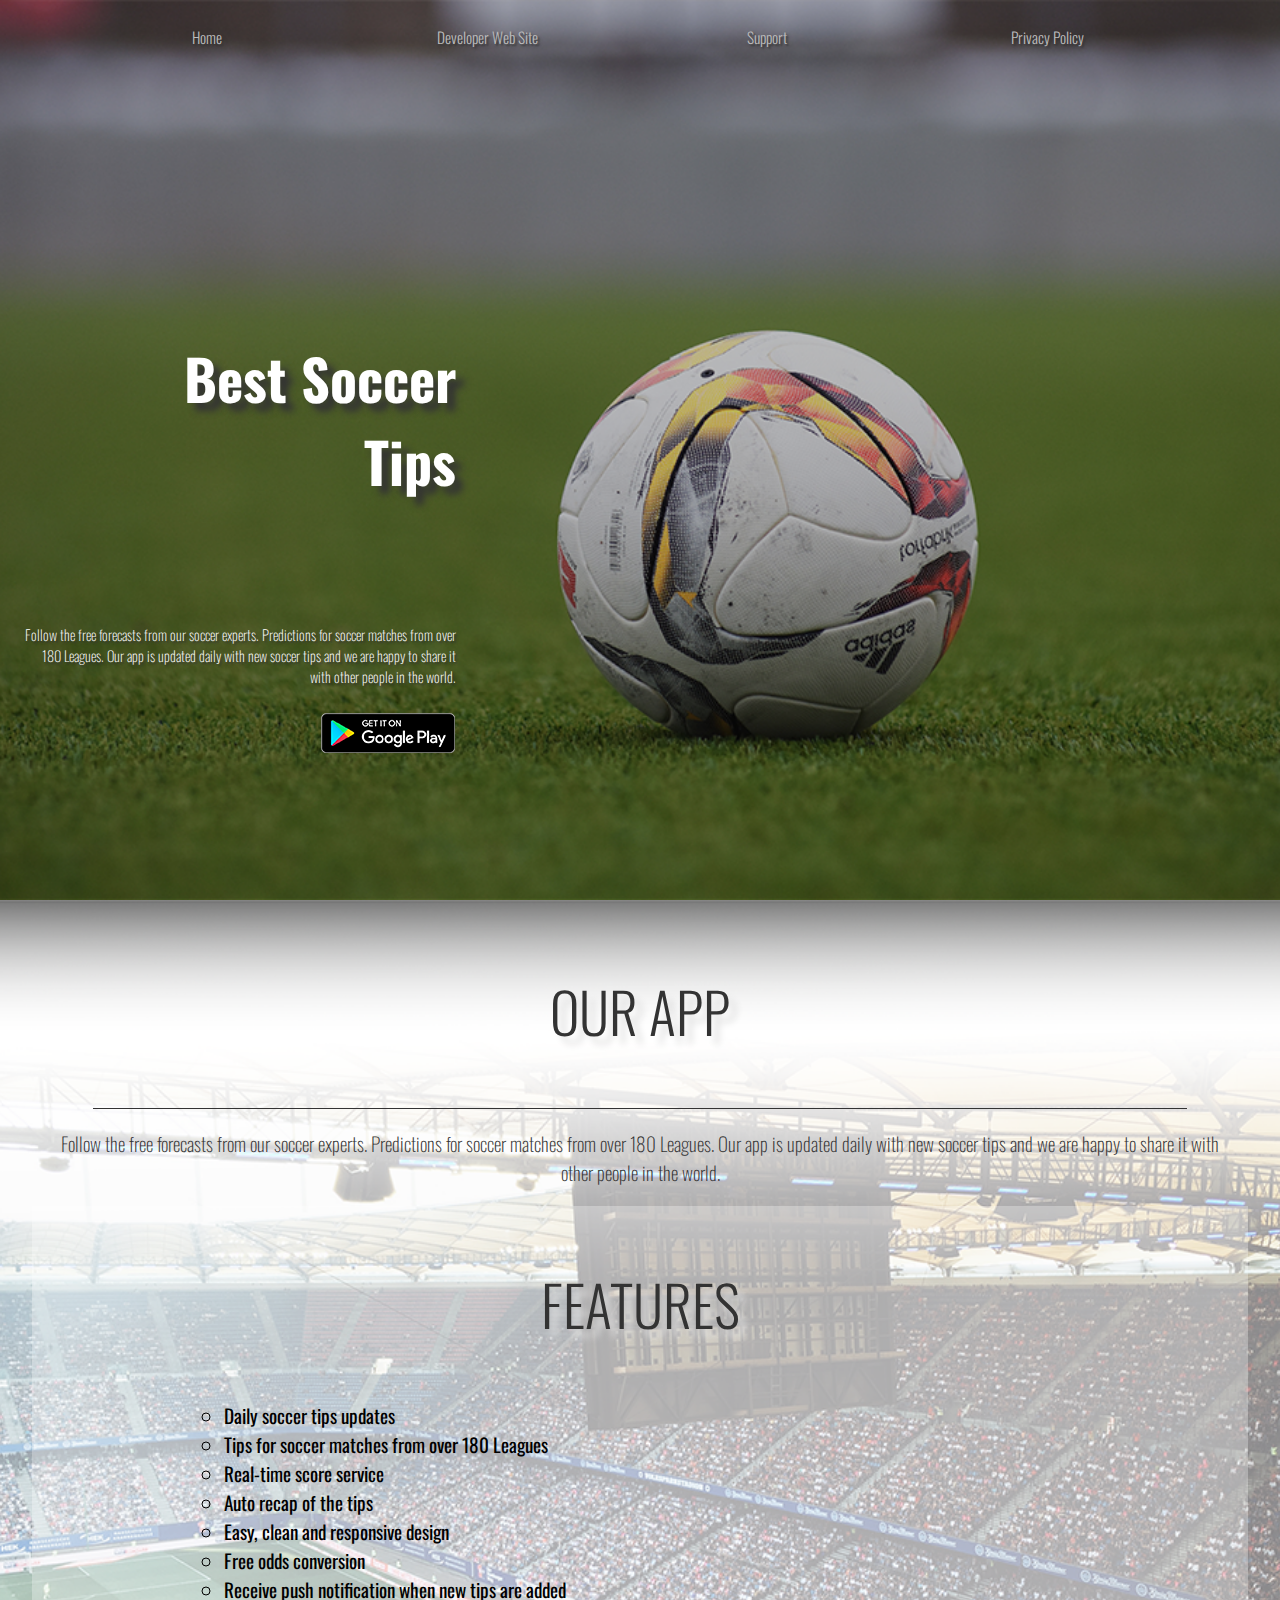
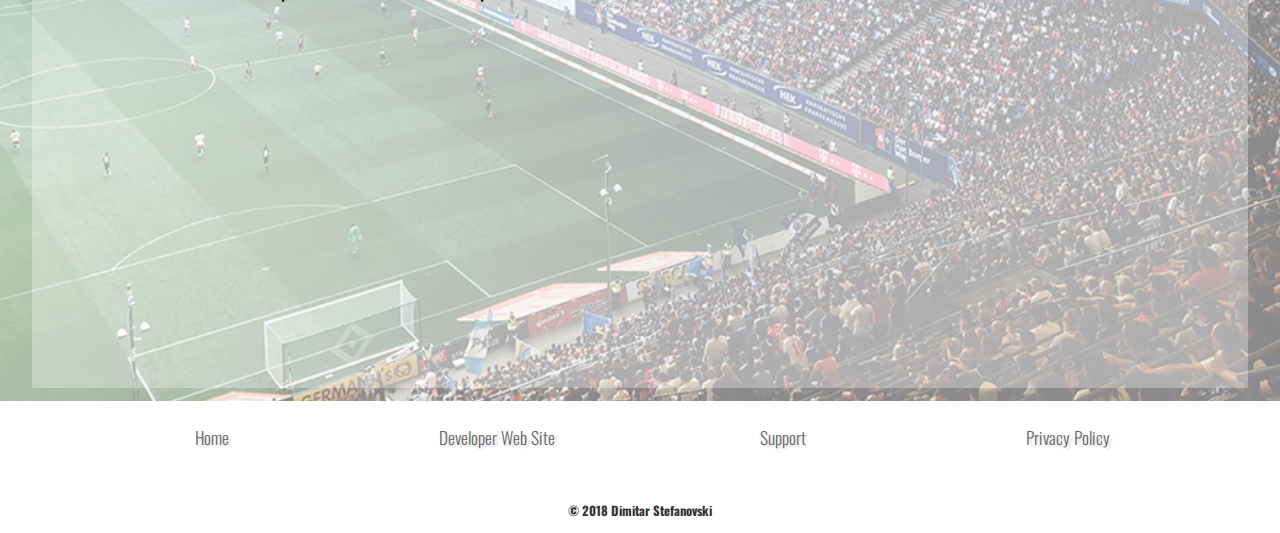
<file: index.html>
<!doctype html>
<html>
<head>
<meta charset="utf-8"/>
<meta name="apple-itunes-app" content="app-id=1361920873">
<meta name="viewport" content="width=device-width, initial-scale=1">
<title>Best Soccer Tips</title>
<meta property="og:title" content="Best Soccer Tips" />
<meta property="og:type" content="website" />
<meta property="og:site_name" content="Best Soccer Tips">
<meta property="og:url" content="http://www.bestsoccertips.eu" />
<meta property="og:image" content="http://www.bestsoccertips.eu/img/og.png" />
<meta property="og:description" content="🔥️💰Increase your betting profits now!🔥️⚽️💰 100% Safe Matches, Bet now and WIN 💰⚽️🔥 Follow the free forecasts from our soccer experts. Predictions for soccer matches from over 180 Leagues. 📈 Check today's Single and 💎VIP Tips💎 📲💰">
<link href="css/styles.css" rel="stylesheet" type="text/css">
</head>
<body> 
<header>
  <nav>
    <ul>
      <li><a href="">Home</a></li>
      <li><a href="http://stefanovski.co/">Developer Web Site</a></li>
      <li><a href="">Support</a></li>
      <li><a href="privacy.html">Privacy Policy</a></li>
    </ul>
  </nav>
</header>
<section class="home">
  <div class="container">
    <h1>Best Soccer
      <span>Tips</span>
    </h1>
    <h2>Follow the free forecasts from our soccer experts. Predictions for soccer matches from over 180 Leagues. Our app is updated daily with new soccer tips and we are happy to share it with other people in the world. </h2>
    <a href="https://apple.co/2NZohDT" class="downloadapp" style="display:inline-block;overflow:hidden;background:url(https://linkmaker.itunes.apple.com/assets/shared/badges/en-us/appstore-lrg.svg) no-repeat;width:135px;height:40px;background-size:contain;"></a>
    <a href="http://bit.ly/2vl50F7" class="downloadapp" style="display:inline-block;overflow:hidden;background:url(img/google-play-badge1.png) no-repeat;width:135px;height:40px;background-size:contain;" alt='Get it on Google Play'></a>
  </div>
</section>
<section class="our-app">
  <div class="our-app-caption">
    <h1>OUR APP</h1>
  </div>
  <div class="line"></div>
  <div class="our-app-description">
    <h2>Follow the free forecasts from our soccer experts. Predictions for soccer matches from over 180 Leagues. Our app is updated daily with new soccer tips and we are happy to share it with other people in the world. </h2>
  </div>
  <div class="features">
    <h1>FEATURES</h1>
    <ul>
      <li>Daily soccer tips updates</li>
      <li>Tips for soccer matches from over 180 Leagues</li>
      <li>Real-time score service</li>
      <li>Auto recap of the tips</li>
      <li>Easy, clean and responsive design</li>
      <li>Free odds conversion</li>
      <li>Receive push notification when new tips are added</li>
    </ul>
  </div>
</section>
<section class="footer">
  <div class="footercontainer">
    <ul>
      <li><a href="">Home</a></li>
      <li><a href="http://stefanovski.co/">Developer Web Site</a></li>
      <li><a href="">Support</a></li>
      <li><a href="privacy.html">Privacy Policy</a></li>
    </ul>
    <h3>© 2018 Dimitar Stefanovski</h3>
  </div>
</section>
</body>
</html>
</file>
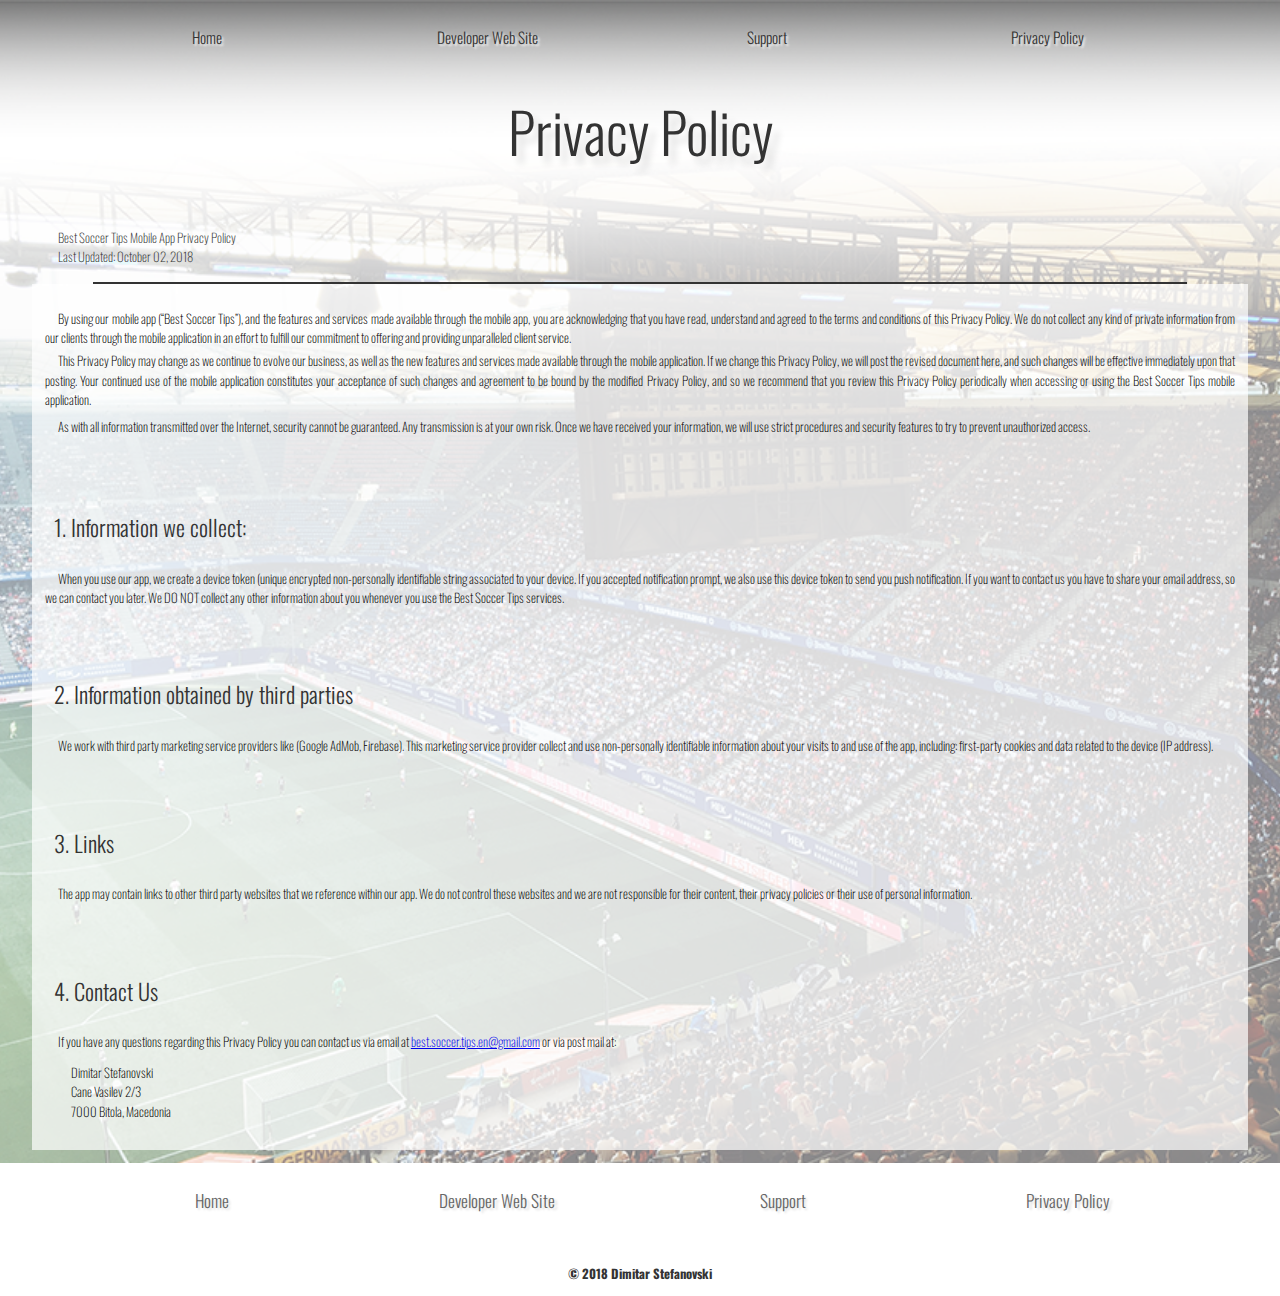
<file: privacy.html>
<!doctype html>
<html>
<head>
<meta charset="utf-8"/>
<meta name="apple-itunes-app" content="app-id=1361920873">
<meta name="viewport" content="width=device-width, initial-scale=1">
<title>Best Soccer Tips Privacy Policy Statement</title>
<link href="css/styles.css" rel="stylesheet" type="text/css">
</head>
<body>
<header>
  <div class="privacyheader">
    <nav>
      <ul>
        <li><a href="index.html">Home</a></li>
        <li><a href="http://stefanovski.co/">Developer Web Site</a></li>
        <li><a href="">Support</a></li>
        <li><a href="">Privacy Policy</a></li>
      </ul>
    </nav>
  </div>
</header>
<section class="our-app-privacy">
  <div class="our-app-caption">
    <h2></h2>
    <h1>Privacy Policy</h1>
  </div>
  <div class="privacytext">
    <h2>Best Soccer Tips Mobile App Privacy Policy</h2>
    <h2>Last Updated: October 02, 2018</h2>
  </div>
  <div class="line"></div>
  <div class="privacycontainer">
    <h2>&emsp;By using our mobile app (“Best Soccer Tips”), and the features and services made available through the mobile app, you are acknowledging that you have read, understand and agreed to the terms and conditions of this Privacy Policy. We do not collect any kind of private information from our clients through the mobile application in an effort to fulfill our commitment to offering and providing unparalleled client service.<p>&emsp;This Privacy Policy may change as we continue to evolve our business, as well as the new features and services made available through the mobile application. If we change this Privacy Policy, we will post the revised document here, and such changes will be effective immediately upon that posting. Your continued use of the mobile application constitutes your acceptance of such changes and agreement to be bound by the modified Privacy Policy, and so we recommend that you review this Privacy Policy periodically when accessing or using the Best Soccer Tips mobile application.<p>&emsp;As with all information transmitted over the Internet, security cannot be guaranteed. Any transmission is at your own risk. Once we have received your information, we will use strict procedures and security features to try to prevent unauthorized access.
    </h2>
    <h1>1. Information we collect:</h1>
    <h2>&emsp;When you use our app, we create a device token (unique encrypted non-personally identifiable string associated to your device. If you accepted notification prompt, we also use this device token to send you push notification. If you want to contact us you have to share your email address, so we can contact you later. We DO NOT collect any other information about you whenever you use the Best Soccer Tips services.
    </h2>
    <h1>2. Information obtained by third parties</h1>
    <h2>&emsp;We work with third party marketing service providers like (Google AdMob, Firebase). This marketing service provider collect and use non-personally identifiable information about your visits to and use of the app, including: first-party cookies and data related to the device (IP address).
    </h2>
    <h1>3. Links</h1>
    <h2>
      &emsp;The app may contain links to other third party websites that we reference within our app. We do not control these websites and we are not responsible for their content, their privacy policies or their use of personal information.
    </h2>
    <h1>4. Contact Us</h1>
    <h2>&emsp;If you have any questions regarding this Privacy Policy you can contact us via email at <a href="mailto:best.soccer.tips.en@gmail.com">best.soccer.tips.en@gmail.com</a> or via post mail at:
      <p><p>&emsp;&emsp;Dimitar Stefanovski
      <br>&emsp;&emsp;Cane Vasilev 2/3
      <br>&emsp;&emsp;7000 Bitola, Macedonia
    </h2>
  </div>
</section>
<section class="footer">
  <div class="footercontainer">
    <ul>
      <li><a href="index.html">Home</a></li>
      <li><a href="">Developer Web Site</a></li>
      <li><a href="">Support</a></li>
      <li><a href="">Privacy Policy</a></li>
    </ul>
    <h3>© 2018 Dimitar Stefanovski</h3>
  </div>
</section>
</body>
</html>
</file>
<file: css/styles.css>
@import
url('https://fonts.googleapis.com/css?family=Oswald');

* {
  box-sizing: border-box;
  margin: 0;
}

body {
  font-family: 'Oswald', sans-serif;
  text-align: center;
}

h1 {
  padding: 2em 0;
  font-weight: bold;
  color: #fff;
  text-shadow: .14em .14em .14em #333333;
}
@media (min-width: 60rem) {
  h1 {
    font-size: 3em;
  }
  h2 {
    font-weight: lighter;
  }
}
@media (min-width: 76rem) {
  h1 {
    font-size: 3.5em;
  }
}
@media (min-width: 86rem) {
  h1 {
    font-size: 4em;
  }
}

h1 span {
  padding: 0 0;
  display: block;
  color: #fff;
  text-shadow: .14em .14em .14em #333333;
}

h2 {
  padding: .7em 0;
  font-weight: lighter;
  font-size: .9em;
  color: #fff;
  text-shadow: .14em .14em .14em #333333;
}


/* header section
 --- Navigation ---
 */
nav ul {
  position: absolute;
  width: 98vw;
  padding-top: 1em;
  padding-bottom: 2em;
  padding-left: 0em;
  padding-right: 0em;
  text-align: center;
 }
nav li {
  width: 22%;
  font-weight: 300;
  font-size: .8em;
  display: inline-block;
  vertical-align: middle;
  text-shadow: .14em .14em .14em #333333;
 }

nav a {
  color: #bcbcbc;
  text-decoration: none;
 }

nav a:hover,
nav a:focus {
  color: #fff;
 }

.privacyheader a {
  color: #333333;
}

.privacyheader li {
  text-shadow: .14em .14em .14em #f4f4f4;
}

.home {
  background-image: url(../img/main.png);
  background-position: top center;
  background-repeat: no-repeat;
  background-size: cover;
  height: 100%;
}

@media (min-width: 30rem) {
  .home {
    padding: 4em 10em;
  }
}

@media (min-width: 60rem) {
  .home {
    background-image: url(../img/main.png);
    background-position: top center;
    background-repeat: no-repeat;
    background-size: cover;
    height: 100vh;
    padding-right: 40rem;
    padding-top: 14rem;
    padding-left: 0;
  }
}
@media (min-width: 68rem) {
  .home {
    padding-right: 45rem;
  }
}

@media (min-width: 76rem) {
  .home {
    padding-right: 50rem;
  }
}

@media (min-width: 86rem) {
  .home {
    padding-right: 55rem;
  }
}

@media (min-width: 96rem) {
  .home {
    padding-right: 62rem;
  }
}

@media (min-width: 106rem) {
  .home {
    padding-right: 70rem;
  }
}

.downloadapp {
  margin-top: 1em;
  margin-bottom: 1em;
}

.container {
  width: 90%;
  margin: 0 auto;
  height: auto;
}

@media (min-width: 60rem) {
  .container {
    text-align: right;
  }
}

.our-app {
  padding: .8em 2em;
  display: block;
  background-image: url(../img/features.png);
  background-position: top center;
  background-repeat: no-repeat;
  background-size: cover;
}

.our-app h1 {
  font-weight: 300;
  padding: 1em;
  text-shadow: .14em .14em .14em #e0e0e0;
}

.our-app-caption h1 {
  color: #333333
}

.our-app-privacy {
  padding: .8em 2em;
  display: block;
  background-image: url(../img/features.png);
  background-position: top center;
  background-repeat: no-repeat;
  background-size: cover;
}

.our-app-privacy h1 {
  font-weight: 300;
  padding: 1em;
  text-shadow: .14em .14em .14em #e0e0e0;
}

.our-app-caption-privacy h1 {
  color: #333333
}


.line {
  display: block;
  margin: 0 auto;
  width: 90%;
  height: .1em;
  background-color: #333333;
}

.our-app-description h2 {
  padding: 1em;
  font-size: .8em;
  color: #333333;
  text-shadow: none;
}
@media (min-width: 60rem) {
  .our-app-description h2 {
    font-size: 1.2em;
  }
}
@media (min-width: 96rem) {
  .our-app-description h2 {
    font-size: 1.6em;
  }
}

.features h1 {
  padding: 1em;
  text-shadow: .14em .14em .14em #e0e0e0;
  color: #333333;
  background-color: rgba(255, 255, 255, 0.3);
}
.features ul {
  background-color: rgba(255, 255, 255, 0.3);
}


ul {
  font-size: .8em;
  text-decoration: none;
  text-align: left;
  list-style-type: circle;
}
@media (min-width: 60rem) {
  ul {
    font-size: 1.2em;
    padding-left: 10em;
    padding-bottom: 20em;
  }
}

.inapp {
  display: block;
  padding: .8em 2em;
}

.inapp h1 {
  color: #333333;
  font-weight: 300;
  padding: 0.5em;
  text-shadow: .14em .14em .14em #e0e0e0;
}

.screen {
  padding: 0 0;
}

.screen h1 {
  margin-top: 2em;
  width: 80%;
  background-color: #39b54a;
  color: #FFF;
  font-size: 1.4em;
  font-weight: bolder;
  font-style: italic;
  text-align: center;
  padding: 0.5em;
  text-shadow: .14em .14em .14em #333333;
  box-shadow: 0 4px 8px 0 rgba(0, 0, 0, 0.2), 0 6px 20px 0 rgba(0, 0, 0, 0.19);
}

.inapp ul {
  padding: 1.2em 1.2em;
  font-size: .8em;
  text-decoration: none;
  text-align: left;
  list-style-type: none;
}

.screentext {
  background-color: #e8e8e8;
  border-bottom: .2em solid #39b54a;
  box-shadow: 0 4px 8px 0 rgba(0, 0, 0, 0.2), 0 6px 20px 0 rgba(0, 0, 0, 0.19);
}

.screenshotimage {
  padding-top: 1em;
  width: 80%;
}

@media (min-width: 60rem) {
  .leftscreen {
    display: inline-block;
    width: 30%;
    padding-right: 2em;
    padding-left: 2em;
  }
  .rightscreen {
    display: inline-block;
    width: 30%;
    padding-right: 2em;
    padding-left: 2em;
  }
}

.footer ul {
  padding-top: 1em;
  padding-bottom: 2em;
  padding-left: 0em;
  padding-right: 0em;
  text-align: center;
}
.footer li {
  width: 22%;
  font-weight: 300;
  font-size: .9em;
  display: inline-block;
  vertical-align: middle;
  text-shadow: .14em .14em .14em #dddddd;
}

.footer a {
  color: #666666;
  text-decoration: none;
}

.footer a:hover,
.footer a:focus {
  color: #333333;
}

.footer h3 {
  padding: 1em;
  font-size: .8em;
  color: #333333;
}

.privacytext h2 {
  padding: .0 2em;
  font-size: .8em;
  color: #333333;
  text-shadow: none;
  text-align: left;
}

.privacytext {
  padding-bottom: 1em;
}

.privacycontainer h2 {
  padding: 2em 1em;
  font-size: .8em;
  color: #000000;
  text-shadow: none;
  text-align: justify;
  line-height: 1.5em;
  background-color: rgba(255, 255, 255, 0.7);

}
.privacycontainer p {
  padding: .3em 0;
}
.privacycontainer h1 {
  padding-bottom: 0;
  padding-top: 2em;
  font-size: 1em;
  color: #000000;
  text-align: left;
  background-color: rgba(255, 255, 255, 0.7);
}

@media (min-width: 30rem) {
  .privacycontainer h1 {
    font-size: 1.4em;
    color: #333333;
    text-shadow: none;
    text-align: left;
  }
}
</file>
